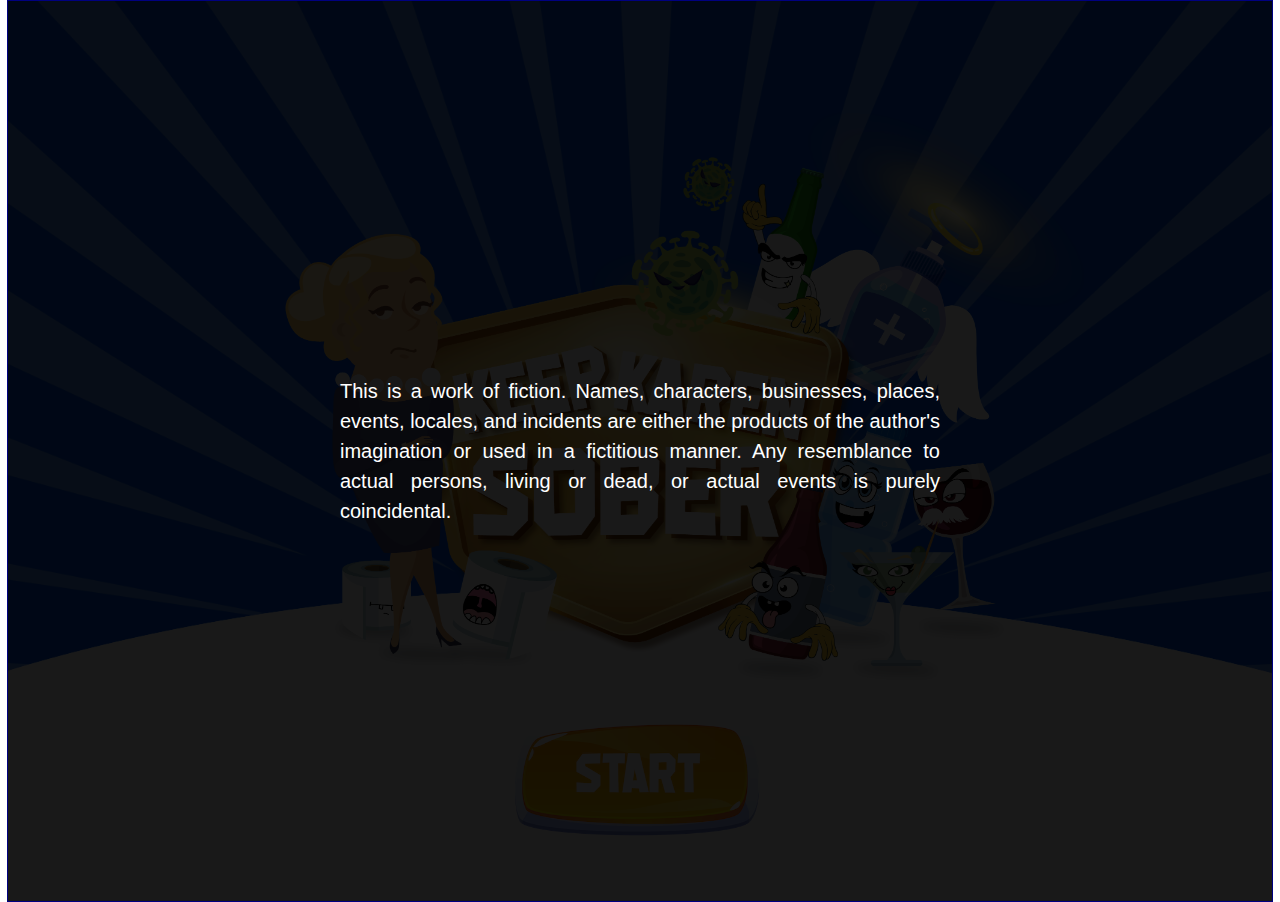
<file: docs/index.html>
<!doctype html>
<html lang="en">
    <head>
        <meta charset="UTF-8" />
        <title>Keep Karen Sober</title>
        <script src="js/jquery.min.js"></script>
        <link rel="stylesheet" href="style/main.css" />
    </head>

    <body>
        <div id="game-ui">
            <div class="background-rays">
                <img src="assets/rays-bg.png"/>
            </div>
            <div class="background-platform"></div>
            <div class="background-characters"></div>
            <a id="start-button" href="game.html">
                <img class="idle" src="assets/start.png" alt="START">
            </a>

            <div id="game-disclaimer">
                <div class="content">
                    <p>This is a work of fiction. Names, characters, businesses, places, events, locales, and incidents are either the products of the author's imagination or used in a fictitious manner. Any resemblance to actual persons, living or dead, or actual events is purely coincidental.</p>
                </div>
            </div>
        </div>
    </body>

    <script>
        $("document").ready(function() {
            $("#game-ui").delay(10000).fadeIn();
            $("#game-disclaimer").delay(10000).fadeOut();
        });
    </script>
</html>
</file>
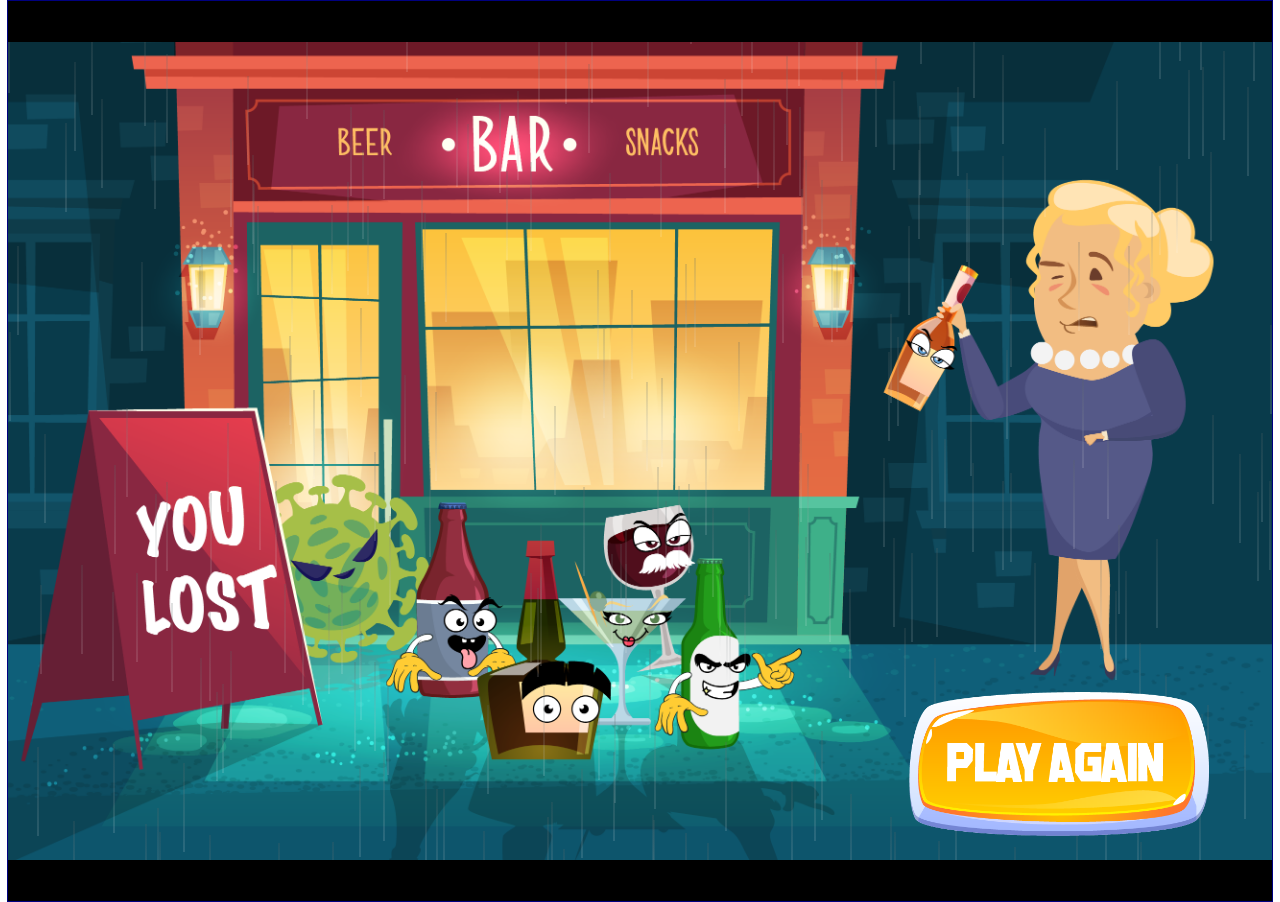
<file: docs/lost.html>
<!doctype html>
    <html lang="en">
    <head>
        <meta charset="UTF-8" />
        <title>Game Start</title>
        <script src="js/jquery.min.js"></script>
        <script src="js/lost-rain.js"></script>
        <link rel="stylesheet" href="style/main.css"/>
        <link rel="stylesheet" href="style/lost.css" />
    </head>

    <body>
        <div id="game-ui" class="lost-container">
            <img class="lost-bg" src="assets/main-bg.png"/>
            <div class="lost-content">
                <div class="lost-content-holder">
                    <img class="background-lost" src="assets/lost-bg.png"/>
                    <section id="rain"></section>
                    <a class="lost-button" href="game.html">
                        <img class="idle" src="assets/play-again-button.png" alt="START">
                    </a>
                </div>
            </div>
        </div>
    </body>
</html>
</file>
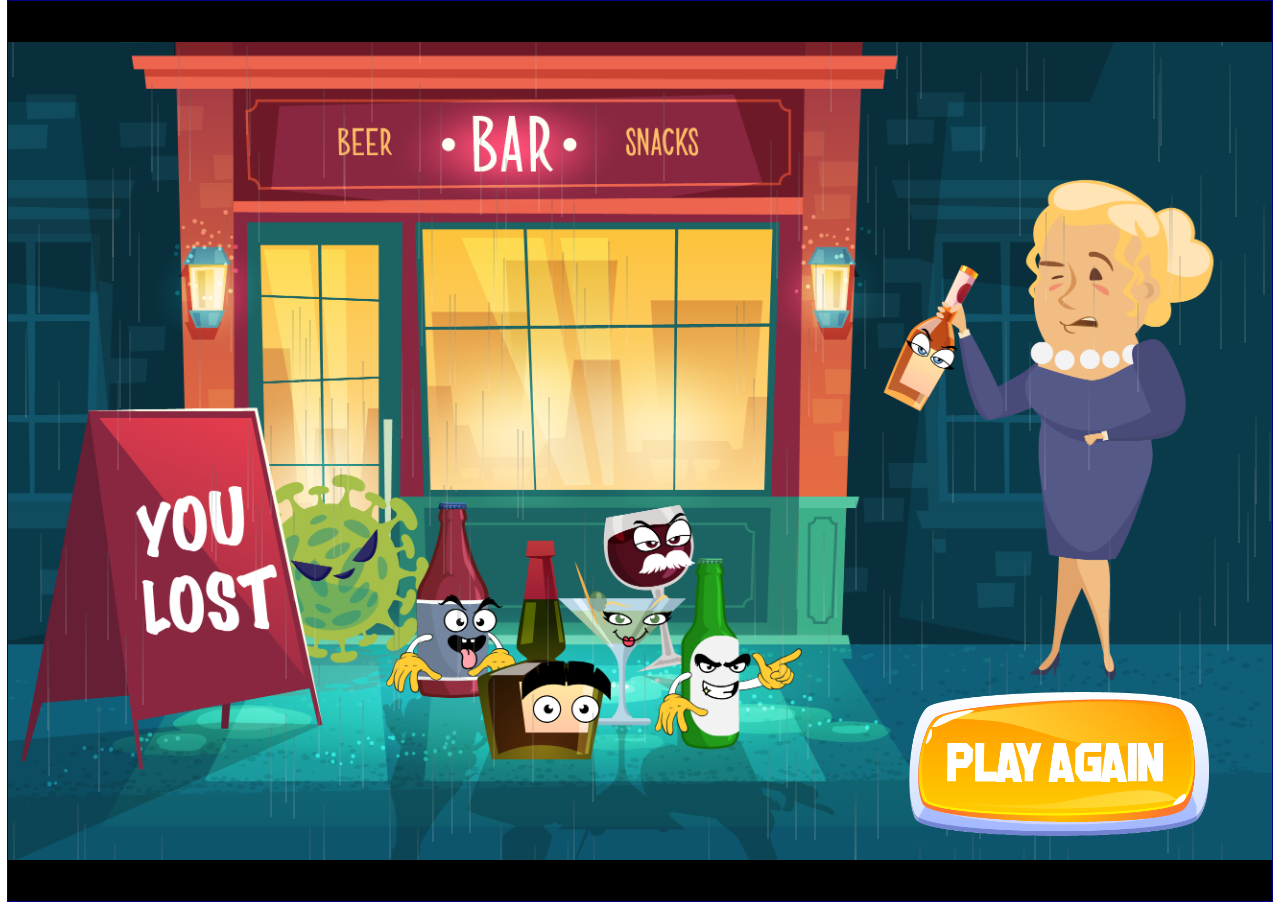
<file: docs/lost_2.html>
<!doctype html>
    <html lang="en">
    <head>
        <meta charset="UTF-8" />
        <title>Game Start</title>
        <script src="js/jquery.min.js"></script>
        <script src="js/lost-rain.js"></script>
        <link rel="stylesheet" href="style/main.css"/>
        <link rel="stylesheet" href="style/lost.css" />
    </head>

    <body>
        <div id="game-ui" class="lost-container">
            <img class="lost-bg" src="assets/main-bg.png"/>
            <div class="lost-content">
                <div class="lost-content-holder">
                    <img class="background-lost" src="assets/lost-bg.png"/>
                    <section id="rain"></section>
                    <a class="lost-button" href="game_level2.html">
                        <img class="idle" src="assets/play-again-button.png" alt="START">
                    </a>
                </div>
            </div>
        </div>
    </body>
</html>
</file>
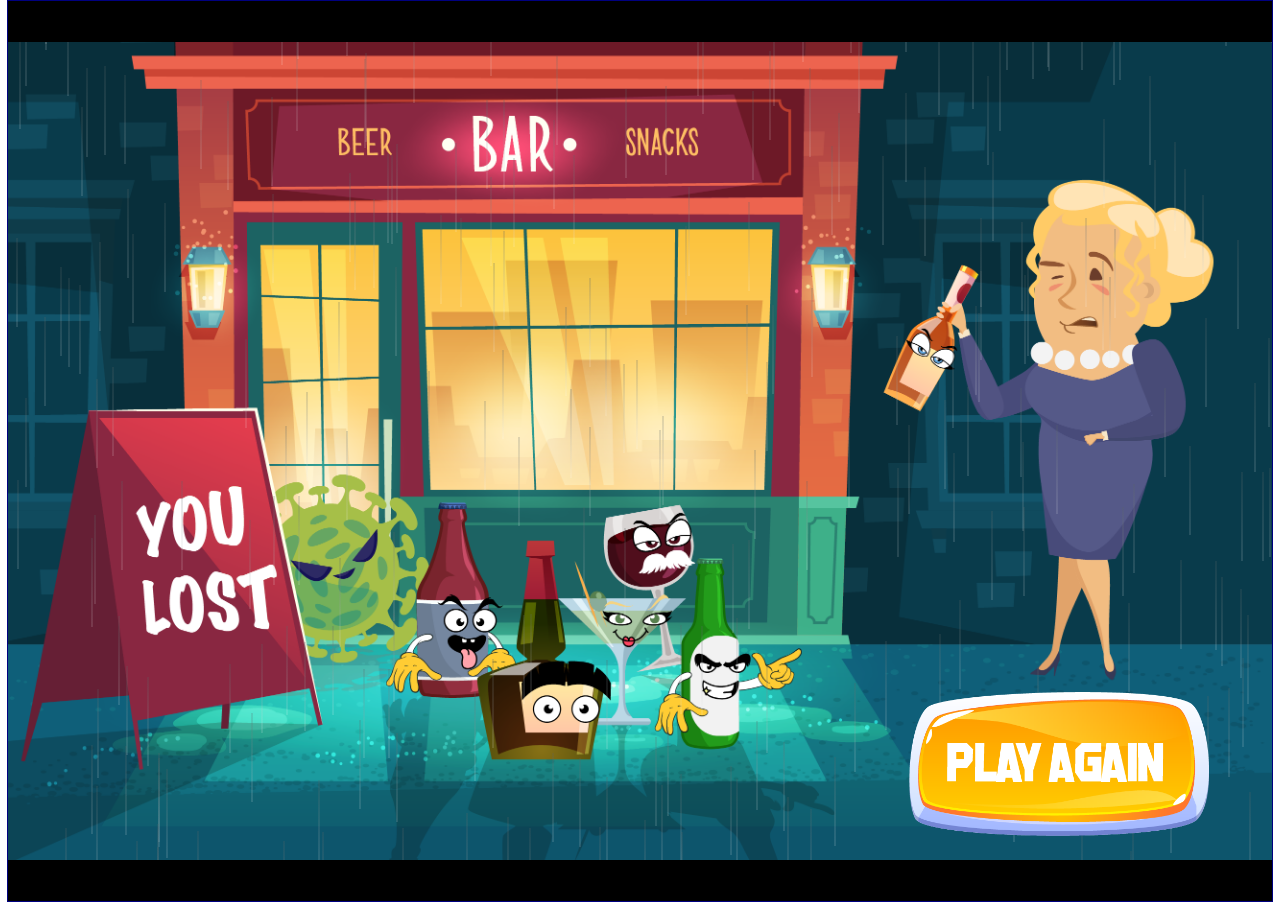
<file: docs/lost_3.html>
<!doctype html>
    <html lang="en">
    <head>
        <meta charset="UTF-8" />
        <title>Game Start</title>
        <script src="js/jquery.min.js"></script>
        <script src="js/lost-rain.js"></script>
        <link rel="stylesheet" href="style/main.css"/>
        <link rel="stylesheet" href="style/lost.css" />
    </head>

    <body>
        <div id="game-ui" class="lost-container">
            <img class="lost-bg" src="assets/main-bg.png"/>
            <div class="lost-content">
                <div class="lost-content-holder">
                    <img class="background-lost" src="assets/lost-bg.png"/>
                    <section id="rain"></section>
                    <a class="lost-button" href="game_level3.html">
                        <img class="idle" src="assets/play-again-button.png" alt="START">
                    </a>
                </div>
            </div>
        </div>
    </body>
</html>
</file>
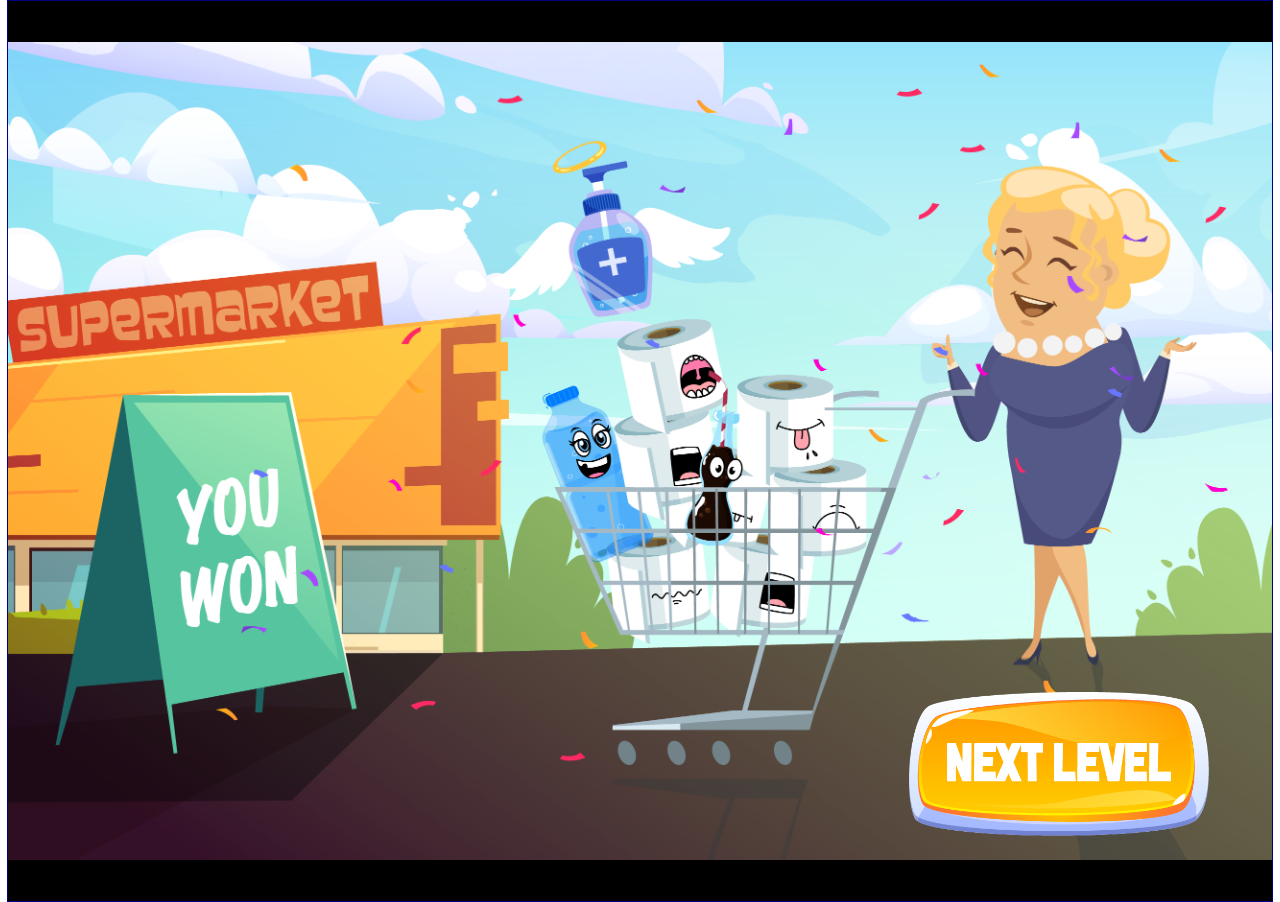
<file: docs/win.html>
<!doctype html>
    <html lang="en">
    <head>
        <meta charset="UTF-8" />
        <title>Game Start</title>
        <script src="js/jquery.min.js"></script>
        <link rel="stylesheet" href="style/main.css"/>
        <link rel="stylesheet" href="style/win.css" />
    </head>

    <body>
        <div id="game-ui" class="win-container">
            <img class="win-bg" src="assets/main-bg.png"/>
            <div class="win-content">
                <div class="win-content-holder">
                    <img class="background-win" src="assets/win-bg.png"/>
                    <div class="win-confetti">
                        <img class="background-confetti" src="assets/confetti-bg.png"/>
                    </div>
                    <a class="win-button" href="game_level2.html">
                        <img class="idle" src="assets/next-level-button.png" alt="START">
                    </a>
                </div>
            </div>
        </div>
    </body>
</html>
</file>
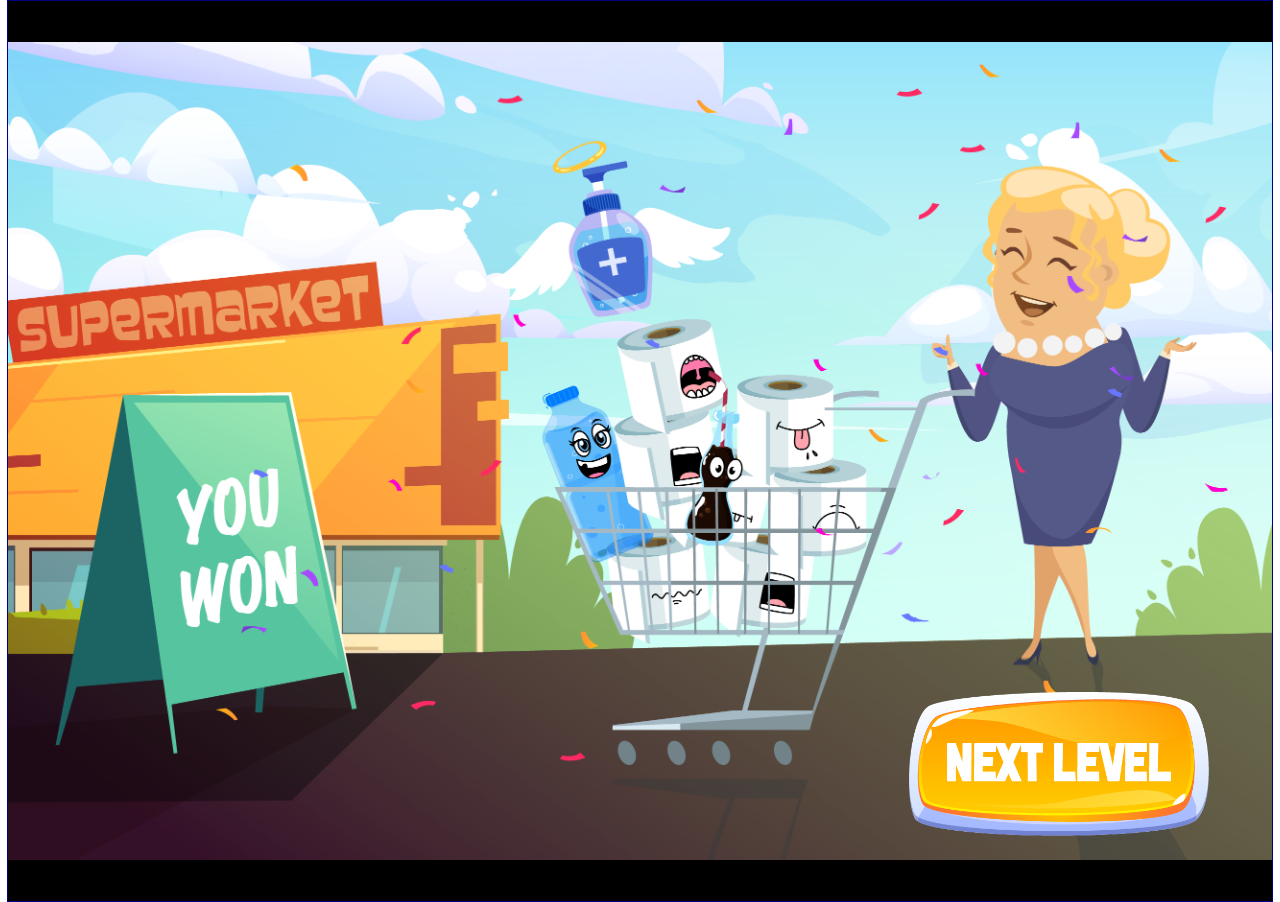
<file: docs/win_2.html>
<!doctype html>
    <html lang="en">
    <head>
        <meta charset="UTF-8" />
        <title>Game Start</title>
        <script src="js/jquery.min.js"></script>
        <link rel="stylesheet" href="style/main.css"/>
        <link rel="stylesheet" href="style/win.css" />
    </head>

    <body>
        <div id="game-ui" class="win-container">
            <img class="win-bg" src="assets/main-bg.png"/>
            <div class="win-content">
                <div class="win-content-holder">
                    <img class="background-win" src="assets/win-bg.png"/>
                    <div class="win-confetti">
                        <img class="background-confetti" src="assets/confetti-bg.png"/>
                    </div>
                    <a class="win-button" href="game_level3.html">
                        <img class="idle" src="assets/next-level-button.png" alt="START">
                    </a>
                </div>
            </div>
        </div>
    </body>
</html>
</file>
<file: docs/style/main.css>
body {
    margin: 0;
    background: #fff;
}

canvas {
    margin: 0 auto;
    display: block;
}

#game-ui {
    background-color: #000;
    width: auto;
    max-width: 1264px;
    max-height: 100vh;
    position: relative;
    border: 1px solid navy;
    margin: 0 auto;
    overflow: hidden;
}

#game-disclaimer {
    background-color: #000;
    width: 100%;
    height: 100vh;
    max-width: 100%;
    max-height: 100vh;
    position: absolute;
    z-index: 1000;
    top: 0px;
    left: 0px;
    margin: 0 auto;
    overflow: hidden;
    background: rgba(0,0,0,0.9);
}

#game-disclaimer .content {
    width: 100%;
    height: 100vh;
    max-width: 100%;
    max-height: 100vh;
    display: flex;
    align-items: center;
    justify-content: center;
    position: absolute;
    color: #fff;
    font-family: Arial, Helvetica, sans-serif;
    font-size: 20px;
    text-align: justify;
    z-index: 1000;
    top: 0px;
    left: 0px;
}

#game-disclaimer .content p {
    max-width: 600px;
    line-height: 1.5;
}

.background-rays {
    height: 100%;
    width: 100%;
    position: absolute;
    z-index: 10;
    background-color: #004ed9;
}

.background-rays img{
    width: 140%;
    margin-top: -20%;
    margin-left: -20%;
    -webkit-animation:spin 50s linear infinite;
    -moz-animation:spin 50s linear infinite;
    animation:spin 50s linear infinite;
}

.background-platform {
    width: 100%;
    height: 100vh;
    position: relative;
    z-index: 15;
    top: 0;
    left: 0;
    display: block;
    background-image: url(../assets/platform-bg.png);
    background-size: cover;
    background-repeat: no-repeat;
    background-position: center 50%;
}

.background-characters {
    width: 100%;
    height: 100vh;
    position: absolute;
    z-index: 15;
    top: 0;
    left: 0;
    display: block;
    background-image: url(../assets/character-bg.png);
    background-size: contain;
    background-repeat: no-repeat;
    background-position: bottom;
}

.background-characters {
    width: 100%;
    position: absolute;
    z-index: 15;
    left: 0;
    bottom: 0%;
}

#start-button {
    position: absolute;
    bottom: 5%;
    left: 50%;
    max-width: 300px;
    transform: translate(-50%, 0);
    z-index: 20;
}

#start-button img {
    width: 100%;
    margin: 0 auto;
    display: block;
    transition: transform .2s;
}

#start-button:hover {
    cursor: pointer;
}

#start-button:hover img {
    transform: scale(1.1);
}

@-moz-keyframes spin { 100% { -moz-transform: rotate(360deg); } }
@-webkit-keyframes spin { 100% { -webkit-transform: rotate(360deg); } }
@keyframes spin { 100% { -webkit-transform: rotate(360deg); transform:rotate(360deg); } }
</file>
<file: docs/style/lost.css>
.lost-content {
    width: 100%;
    height: 100%;
    position: absolute;
    z-index: 15;
    left: 0;
    top: 0;
    display: flex;
    justify-content: center;
    align-items: center;
}

.lost-content-holder {
    position: relative;
}

.background-lost {
    width: 100%;
    display: block;
}

.lost-bg {
    visibility: hidden;
    width: 100%;
    display: block;
}

.lost-button {
    position: absolute;
    bottom: 3%;
    right: 5%;
    max-width: 300px;
    z-index: 20;
}

.lost-button img {
    width: 100%;
    margin: 0 auto;
    display: block;
    transition: transform .2s;
}

.lost-button:hover {
    cursor: pointer;
}

.lost-button:hover img {
    transform: scale(1.1);
}

.lost-karen {
    position: absolute;
    bottom: 5%;
    right: 3%;
    width: 30%;
    background-image: url(../assets/lost-karen.png);
    background-size: 400%;
    animation: drunk 1s steps(4) infinite;
}

.lost-karen img {
    visibility: hidden;
    width: 100%;
}

.lost-bubbles {
    position: absolute;
    bottom: 52%;
    right: 17%;
    width: 15%;
    background-image: url(../assets/bubbles.png);
    background-size: 400%;
    animation: bubbles 1s steps(4) infinite;
}

.lost-bubbles img {
    visibility: hidden;
    width: 100%;
}

.drop {
    background:-webkit-gradient(linear,0% 0%,2% 100%, from(rgb(88, 99, 100) ), to(rgba(255,255,255,0.6))  );
    background: -moz-linear-gradient(top, rgb(88, 99, 100) 0%, rgba(255,255,255,.6) 100%);
    width:2px;
    height:89px;
    position: absolute;
    bottom:200px;
    opacity: 0.2;
	-webkit-animation: fall .63s linear infinite;
    -moz-animation: fall .63s linear infinite;
}

#rain {
    width: 100%;
    height: 100%;
    position: absolute;
    top: 0;
    left: 0;
    z-index: 10;
    overflow: hidden;
}

/* animate the drops*/
@-webkit-keyframes fall {
	to {margin-top:900px;}
}
@-moz-keyframes fall {
	to {margin-top:900px;}
}

@keyframes drunk{
    from{background-position-x: 0%;}
    to{background-position-x: -400%;}
}

@keyframes bubbles{
    from{background-position-x: 0%;}
    to{background-position-x: -400%;}
}
</file>
<file: docs/style/win.css>
.win-content {
    width: 100%;
    height: 100%;
    position: absolute;
    z-index: 15;
    left: 0;
    top: 0;
    display: flex;
    justify-content: center;
    align-items: center;
}

.win-content-holder {
    position: relative;
}

.background-win {
    width: 100%;
    display: block;
}

.win-bg {
    visibility: hidden;
    width: 100%;
    display: block;
}

.win-button {
    position: absolute;
    bottom: 3%;
    right: 5%;
    max-width: 300px;
    z-index: 20;
}

.win-button img {
    width: 100%;
    margin: 0 auto;
    display: block;
    transition: transform .2s;
}

.win-button:hover {
    cursor: pointer;
}

.win-button:hover img {
    transform: scale(1.1);
}

.win-confetti {
    width: 100%;
    position: absolute;
    top: 0;
    left: 0;
    background-image: url(../assets/confetti-sprite.png);
    background-size: 500%;
    animation: confetti 1s steps(5) infinite;
    background-repeat: repeat-x;
}

.win-confetti img {
    visibility: hidden;
    width: 100%;
}

#myVideo, .enable-play {
    position: absolute;
    z-index: 1000;
}

@keyframes confetti{
    from{background-position-x: 0%;}
    to{background-position-x: -500%;}
}
</file>
